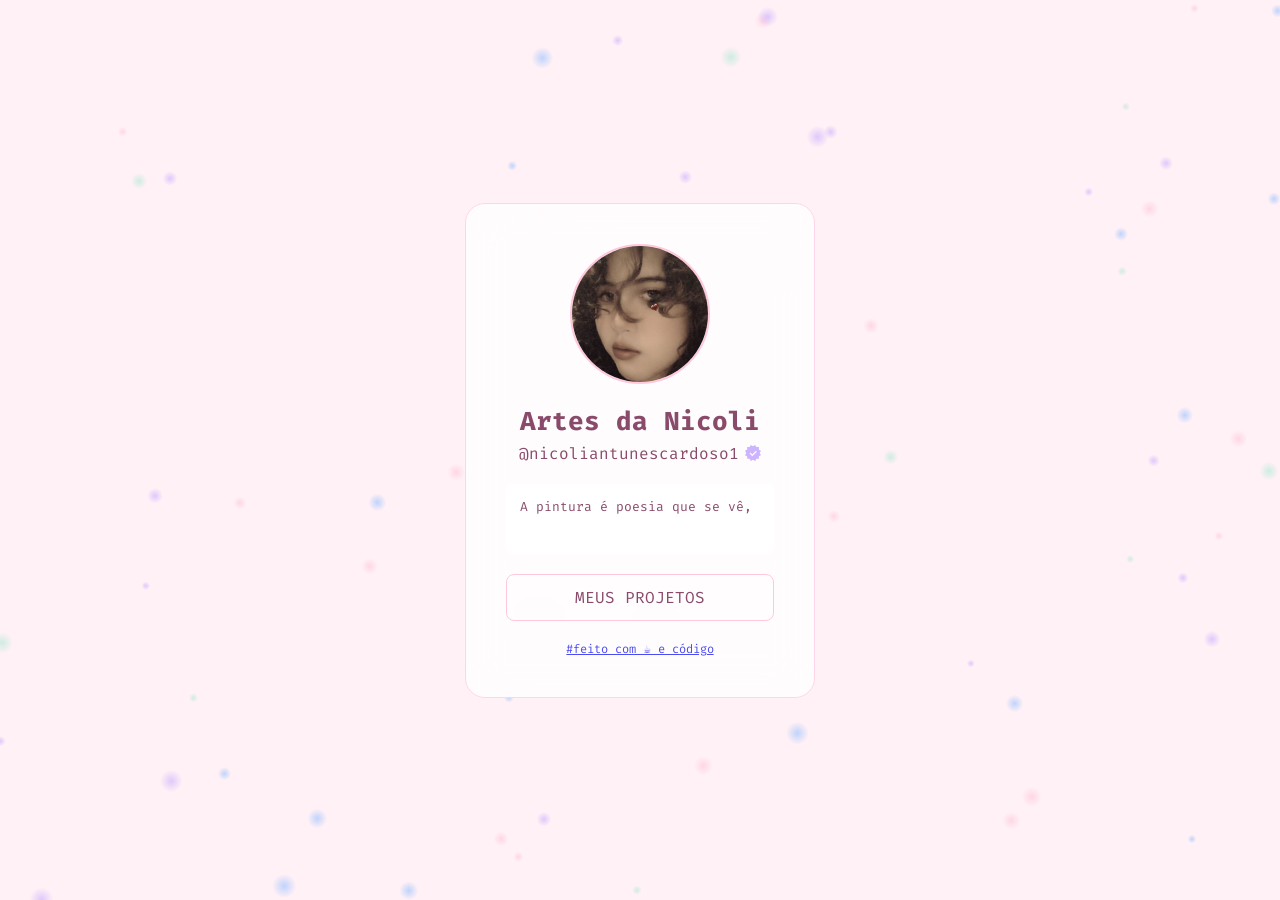
<file: index.html>
<!DOCTYPE html>
<html lang="pt-BR">

<head>
<meta charset="UTF-8">
<meta name="viewport" content="width=device-width, initial-scale=1.0">
<title>Artes Da Nicoli</title>

<link href="https://fonts.googleapis.com/css2?family=Fira+Code&display=swap" rel="stylesheet">

<style>
*{
  margin:0;
  padding:0;
  box-sizing:border-box;
  font-family:'Fira Code', monospace;
}

body{
  height:100vh;
  display:flex;
  justify-content:center;
  align-items:center;
  background:#1a1a22;
  overflow:hidden;
  color:#f2f2f2;
}

#particles{
  position:fixed;
  width:100%;
  height:100%;
  top:0;
  left:0;
  z-index:-1;
}

.container{
  width:350px;
  padding:40px;
  border-radius:20px;
  background:rgba(255,255,255,0.08);
  backdrop-filter:blur(20px);
  border:1px solid rgba(255,255,255,0.15);
  text-align:center;
}

.foto img{
  width:140px;
  height:140px;
  border-radius:50%;
  object-fit:cover;
  border:2px solid #cdb4ff;
  transition:0.3s;
}

.foto img:active{
  transform:scale(1.08);
}

.nome{
  margin-top:15px;
  font-size:26px;
}

.user{
  display:flex;
  justify-content:center;
  align-items:center;
  gap:6px;
  margin-top:5px;
}

.verificado{
  width:16px;
  height:16px;
}

.code{
  margin-top:20px;
  background:#ffffff10;
  padding:14px;
  border-radius:8px;
  font-size:13px;
  color:#cdb4ff;
  text-align:left;
  min-height:70px;
  white-space:pre-line;
}

.botoes{
  margin-top:20px;
  display:flex;
  flex-direction:column;
  gap:12px;
}

.botao{
  padding:12px;
  border-radius:8px;
  border:1px solid #cdb4ff;
  color:#cdb4ff;
  text-decoration:none;
  transition:0.3s;
  text-align:center;
  background:#ffffff10;
}

.botao:hover{
  background:#cdb4ff;
  color:#1a1a22;
  transform:scale(1.04);
}

footer{
  margin-top:20px;
  font-size:12px;
  opacity:0.7;
}

@media (prefers-color-scheme: light){
body{
  background:#fff1f6;
  color:#8a4b6b;
}

.container{
  background:#ffffffcc;
  border:1px solid #ffd6e7;
}

.foto img{
  border:2px solid #ffc8dd;
}

.code{
  background:#ffffff;
  color:#8a4b6b;
}

.botao{
  border:1px solid #ffc8dd;
  color:#8a4b6b;
}

.botao:hover{
  background:#ffc8dd;
  color:white;
}
}
</style>
</head>

<body>

<canvas id="particles"></canvas>

<div class="container">

<div class="foto">
<img src="foto.jpg" alt="Foto de perfil">
</div>

<h1 class="nome">Artes da Nicoli</h1>

<div class="user">
<span>@nicoliantunescardoso1</span>
<svg class="verificado" viewBox="0 0 40 40" fill="#cdb4ff">
<path d="M19.998 3.094 14.638 0l-2.972 5.15H5.432v6.354L0 14.64 3.094 20 0 25.359l5.432 3.137v5.905h5.975L14.638 40l5.36-3.094L25.358 40l3.232-5.6h6.162v-6.01L40 25.359 36.905 20 40 14.641l-5.248-3.03v-6.46h-6.419L25.358 0l-5.36 3.094Zm7.415 11.225 2.254 2.287-11.43 11.5-6.835-6.93 2.244-2.258 4.587 4.581 9.18-9.18Z"/>
</svg>
</div>

<div class="code" id="terminal"></div>

<div class="botoes">
<!-- CORREÇÃO DO LINK -->
<a class="botao" href="./projetos.html">
MEUS PROJETOS
</a>
</div>

<footer>
  <a href="https://wa.me/5549999862424?text=%23feitocomcafeecpdigo.%20Ol%C3%A1%20vi%20seu%20site%20e%20adorei%20o%20resultado,%20o%20que%20pode%20fazer%20para%20mim%3F" target="_blank">
    #feito com ☕ e código
  </a>
</footer>

</div>

<script>
/* Função de texto para terminal */
function obterTexto(){
  const modoClaro = window.matchMedia('(prefers-color-scheme: light)').matches;
  if(modoClaro){
    return `A pintura é poesia que se vê,
e a poesia é pintura que se ouve.`;
  }else{
    return `A maior ameaça para a maioria de nós
não é definir um objetivo alto demais e falhar,
mas definir um objetivo baixo demais
e alcançá-lo.`;
  }
}

function digitar(){
  const terminal = document.getElementById("terminal");
  terminal.innerHTML = "";
  const texto = obterTexto();
  let i = 0;
  function escrever(){
    if(i < texto.length){
      terminal.innerHTML += texto.charAt(i);
      i++;
      setTimeout(escrever,40);
    }
  }
  escrever();
}

digitar();
window.matchMedia('(prefers-color-scheme: light)')
.addEventListener('change', digitar);

/* partículas estilo degradê */
const canvas = document.getElementById("particles");
const ctx = canvas.getContext("2d");
canvas.width = window.innerWidth;
canvas.height = window.innerHeight;

let particles = [];
let cores = ["#cdb4ff", "#ffc8dd", "#b5ead7", "#a0c4ff"];

for(let i=0; i<70; i++){
    particles.push({
        x: Math.random() * canvas.width,
        y: Math.random() * canvas.height,
        r: Math.random() * 2 + 1,
        cor: cores[Math.floor(Math.random() * cores.length)]
    });
}

function draw(){
    ctx.clearRect(0, 0, canvas.width, canvas.height);

    particles.forEach(p => {
        let grad = ctx.createRadialGradient(p.x, p.y, 0, p.x, p.y, p.r*4);
        grad.addColorStop(0, p.cor + "aa");
        grad.addColorStop(1, p.cor + "00");

        ctx.beginPath();
        ctx.arc(p.x, p.y, p.r*4, 0, Math.PI*2);
        ctx.fillStyle = grad;
        ctx.fill();

        p.y += 0.3;
        if(p.y > canvas.height) p.y = 0;
    });

    requestAnimationFrame(draw);
}

draw();
</script>

</body>
</html>
</file>
